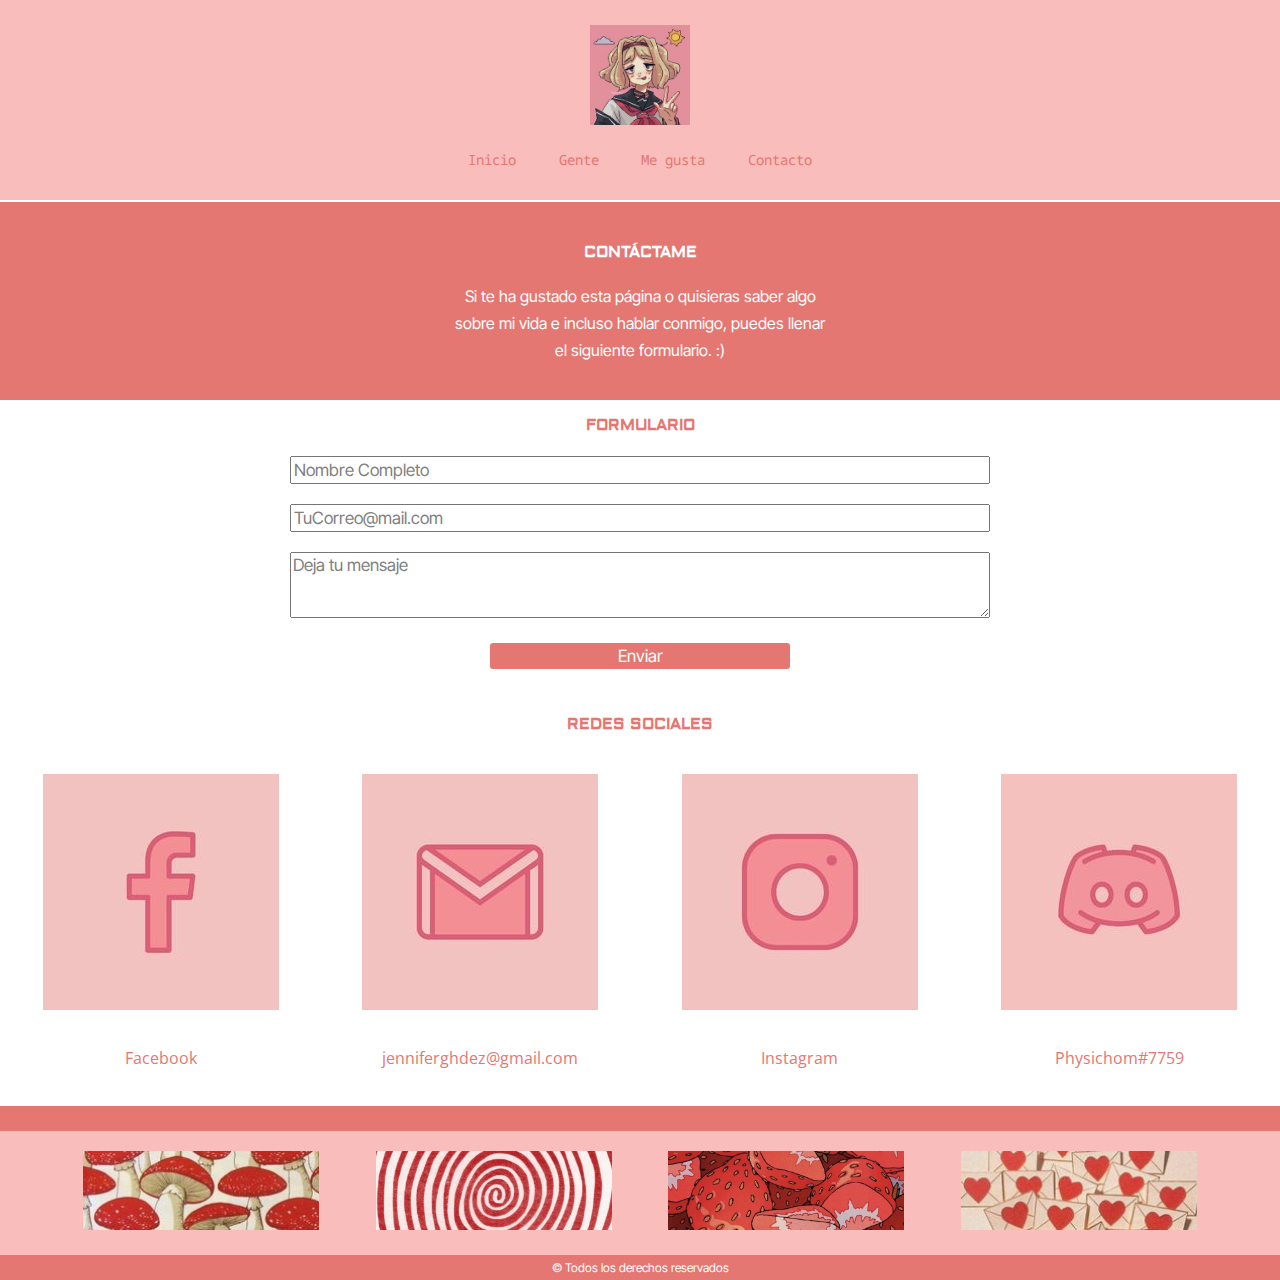
<file: Parte2/contacto.html>
<!DOCTYPE html>
<html>
  <head>
    <meta charset="utf-8">
    <meta name="viewport" content="width=device-width, initial-scale=1.0, maximum-scale=1.0, minimum-scale=1.0, user-scalable=no">
    <title>CONTÁCTAME</title>
<!--FUENTES DE GOOGLE FONTS-->
    <link href="https://fonts.googleapis.com/css?family=Open+Sans:400,700" rel="stylesheet">
    <link rel="preconnect" href="https://fonts.googleapis.com">
    <link rel="preconnect" href="https://fonts.gstatic.com" crossorigin>
    <link href="https://fonts.googleapis.com/css2?family=Anybody:wght@300&family=Silkscreen&display=swap" rel="stylesheet">
    <link rel="preconnect" href="https://fonts.googleapis.com">
    <link rel="preconnect" href="https://fonts.gstatic.com" crossorigin>
    <link href="https://fonts.googleapis.com/css2?family=Aldrich&display=swap" rel="stylesheet">
    <link rel="preconnect" href="https://fonts.googleapis.com">
    <link rel="preconnect" href="https://fonts.gstatic.com" crossorigin>
    <link href="https://fonts.googleapis.com/css2?family=Aldrich&family=Inter+Tight&display=swap" rel="stylesheet">
    <link rel="preconnect" href="https://fonts.googleapis.com">
    <link rel="preconnect" href="https://fonts.gstatic.com" crossorigin>
    <link href="https://fonts.googleapis.com/css2?family=Aldrich&family=Noto+Sans+Mono:wght@600&display=swap" rel="stylesheet">
<!--LINK DEL DOCUMENTO CSS-->
    <link rel="stylesheet" href="../css/style.css">
  </head>
  <body>
<!--CABECERA -->
    <header id="HeC">
      <div class="contenedor">
        <div class="logo">
          <img src="../img/icon3.jpg" alt="Logo">
        </div>
        <nav class="menu-MeCo">
          <a href="../index.html" id="logo2">Inicio</a>
          <a href="../Parte2/sobremi.html" id="logo1">Gente</a>
          <a href="../Parte2/megusta.html" id="logo3">Me gusta</a>
          <a href="../Parte2/contacto.html" id="logo4">Contacto</a>
        </nav>
      </div>
    </header>
<!--BIENVENIDA-->
    <section class="bienvenida-Con">
        <div class="contenedor">
          <h3>CONTÁCTAME</h3>
          <p>Si te ha gustado esta página o quisieras saber algo sobre mi vida e incluso hablar conmigo, puedes llenar el siguiente formulario. :)
          </p>
        </div>
      </section>
<!--FORMULARIO DE CONTACTO-->
  <div>
    <h3 id="formTitle-C">FORMULARIO</h3>
    <form id="formulario-C">
        <!--NOMBRE-->
      <p>
        <input class="form-control mb-2" placeholder="Nombre" autocomplete="off" type="text" value="Nombre Completo" id="userName"/>
      </p>
        <!--MAIL-->
      <p>
        <input class="form-control mb-2" placeholder="Correo" autocomplete="off" type="text" value="TuCorreo@mail.com" id="userEmail"/>
      </p>
        <!--TEXT AREA-->
      <p>
        <textarea id="mensaje" rows="3" cols="30">Deja tu mensaje</textarea>
      </p>
        <!--BOTÓN-->
      <p>
        <button class="btn btn-primary" type="submit">Enviar</button>
      </p>
    </form>
    </div>
<!--TITULO DE LA SECCIÓN REDES SOCIALES-->
    <div class="Stitle">
      <h3>REDES SOCIALES</h3>
    </div>
    <section class="redesS">
      <table class="Redes">
        <tr>
            <td>
                <img src="../img/ContactoF.jpg" alt="Note" width="236px" height="236px">
              </td>
            </div>
            <td>
                <img src="../img/ContactoG.jpg" alt="Note" width="236px" height="236px">
            </td>
            <td>
                <img src="../img/ContactoU.jpg" alt="Note" width="236px" height="236px">
            </td>
            <td>
              <img src="../img/ContactoP.jpg" alt="Note" width="236px" height="236px">
          </td>
        <tr>
            <td>
                <a href="https://www.facebook.com/JennGuzmanH">Facebook</a>
            </td>
            <td>
                <a href="https://mail.google.com/mail/">jenniferghdez@gmail.com</a>
            </td>
            <td>
                <a href="https://instagram.com/physichom?igshid=YmMyMTA2M2Y=">Instagram</a>
            </td>
            <td>
              <a href="https://discord.com/">Physichom#7759</a>
          </td>
        </tr>
      </table>
    </section>
<!--PIE DE PAGINA-->
<footer>
  <div class="top-footer-Con"></div>
    <div class="center-footer-Con">
      <div class="contenedor">
        <div class="widget" id="widget1">
          <img src="../img/rojo1.jpg" height="79px" width="236px">
        </div>
        <div class="widget">
          <img src="../img/rojo2.jpg" height="79px" width="236px">
        </div>
        <div class="widget">
          <img src="../img/rojo3.jpg" height="79px" width="236px">
        </div>
        <div class="widget">
          <img src="../img/rojo4.jpg" height="79xp" width="236px">
        </div>
      </div>
    </div>
    <div class="bottom-footer-Con">
      <p>&copy; Todos los derechos reservados</p>
    </div>
  </div>
  </footer>
<!--SCRIPTS-->
<script src="../Js/app.js"></script>
<!--CERRAR ETIQUETAS-->
</body>
</html>
</file>
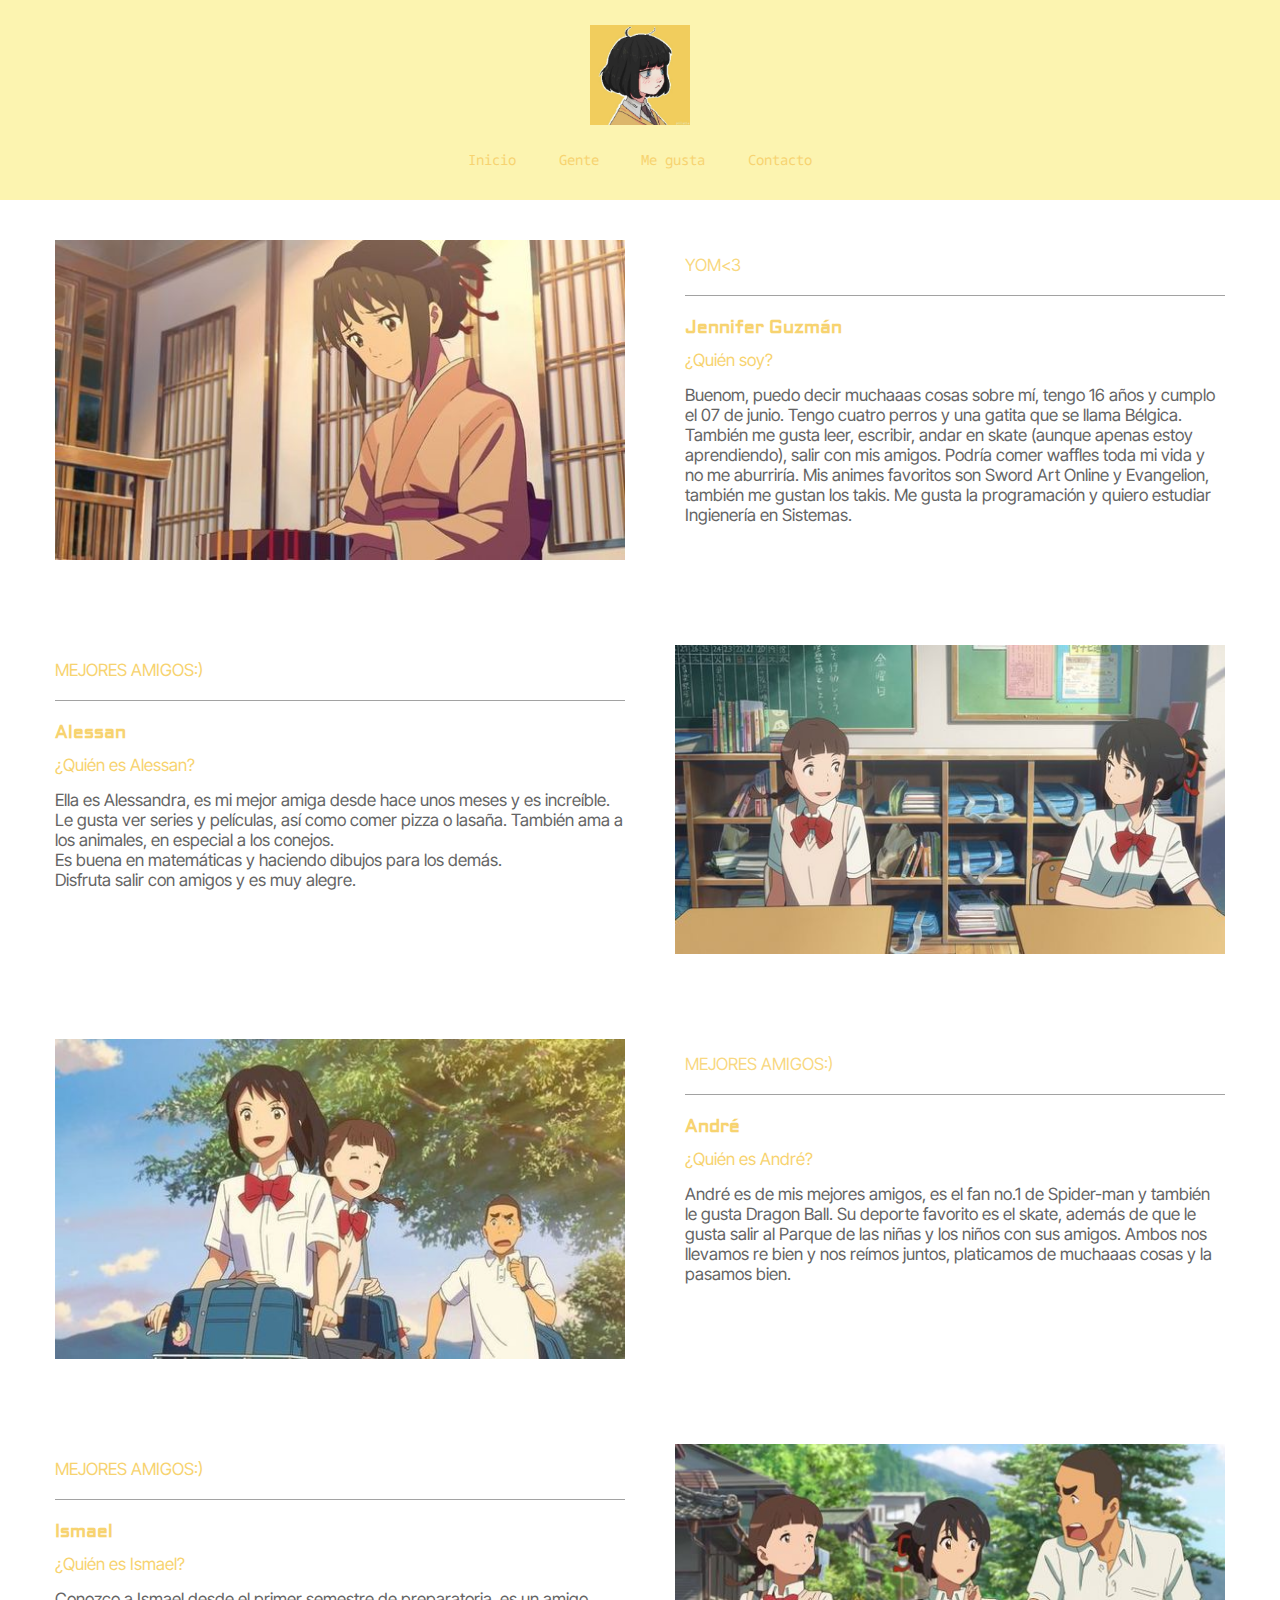
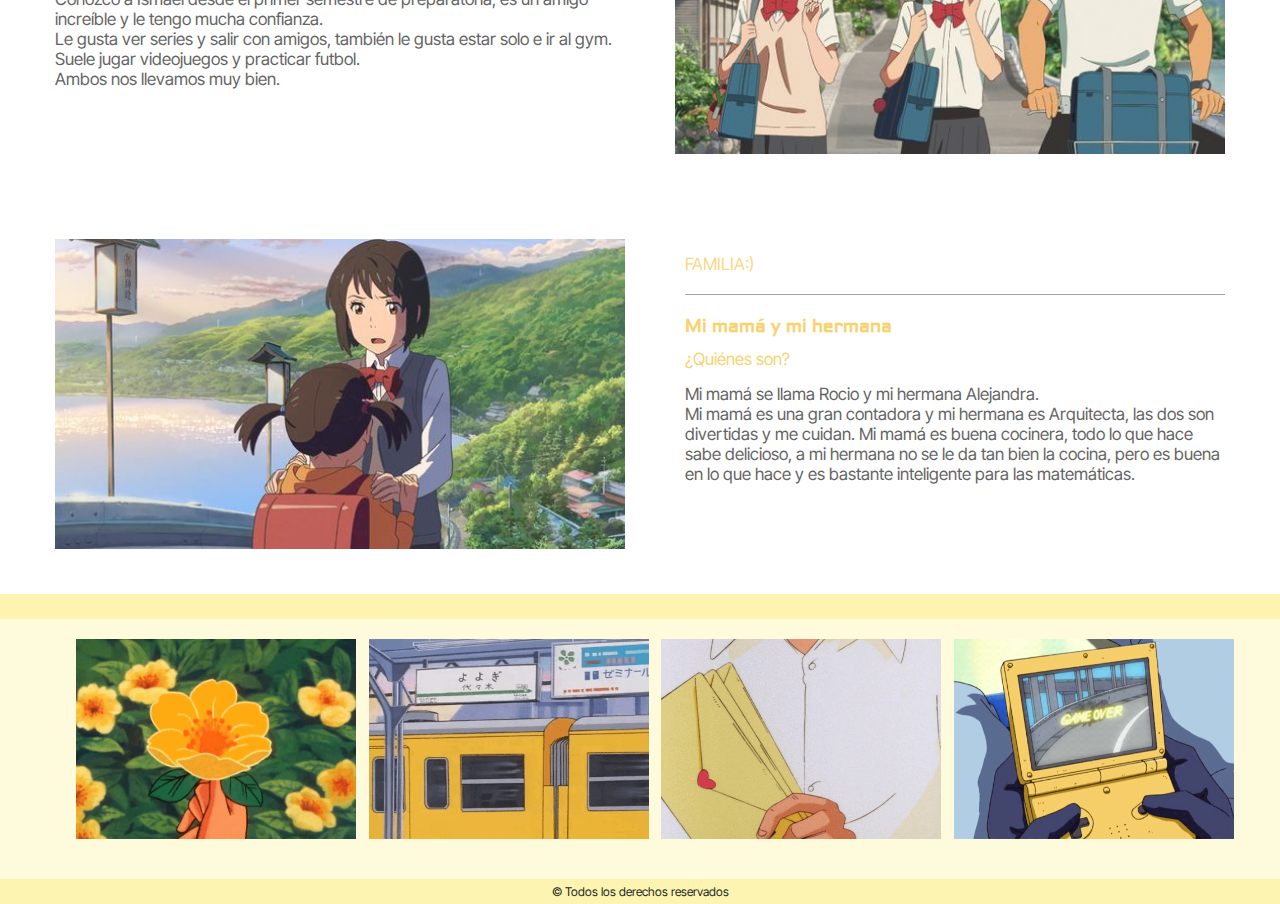
<file: Parte2/sobremi.html>
<!DOCTYPE html>
<html lang="en">
<head>
    <meta charset="UTF-8">
    <meta http-equiv="X-UA-Compatible" content="IE=edge">
    <meta name="viewport" content="width=device-width, initial-scale=1.0, maximum-scale=1.0, minimum-scale=1.0, user-scalable=no">
    <title>ABOUT ME</title>
<!--FUENTES DE GOOGLE FONTS-->
        <link href="https://fonts.googleapis.com/css?family=Open+Sans:400,700" rel="stylesheet">
        <link rel="preconnect" href="https://fonts.googleapis.com">
        <link rel="preconnect" href="https://fonts.gstatic.com" crossorigin>
        <link href="https://fonts.googleapis.com/css2?family=Anybody:wght@300&family=Silkscreen&display=swap" rel="stylesheet">
        <link rel="preconnect" href="https://fonts.googleapis.com">
        <link rel="preconnect" href="https://fonts.gstatic.com" crossorigin>
        <link href="https://fonts.googleapis.com/css2?family=Aldrich&display=swap" rel="stylesheet">
        <link rel="preconnect" href="https://fonts.googleapis.com">
        <link rel="preconnect" href="https://fonts.gstatic.com" crossorigin>
        <link href="https://fonts.googleapis.com/css2?family=Aldrich&family=Inter+Tight&display=swap" rel="stylesheet">
        <link rel="preconnect" href="https://fonts.googleapis.com">
        <link rel="preconnect" href="https://fonts.gstatic.com" crossorigin>
        <link href="https://fonts.googleapis.com/css2?family=Aldrich&family=Noto+Sans+Mono:wght@600&display=swap" rel="stylesheet">
<!--LINK DEL DOCUMENTO CSS-->
    <link rel="stylesheet" href="../css/style.css">
</head>
<body>
<!--CABECERA-->
    <header>
        <div class="contenedor">
          <div class="logo">
            <img src="../img/icon2.jpg" alt="Logo">
          </div>
          <nav class="menu">
            <a href="../index.html" id="logo2">Inicio</a>
            <a href="../Parte2/sobremi.html" id="logo1">Gente</a>
            <a href="../Parte2/megusta.html" id="logo3">Me gusta</a>
            <a href="../Parte2/contacto.html" id="logo4">Contacto</a>
          </nav>
        </div>
      </header>
<!--SECCIÓN JENN-->
    <section class="nosotros">
        <div class="contenedor">
          <div class="foto-equipo">
            <img src="../img/S1.jpg">
          </div>
          <div class="conocenos">
            <p>YOM<3</p>
            <h3>Jennifer Guzmán</h3>
            <p>¿Quién soy?</p>
            <p>Buenom, puedo decir muchaaas cosas sobre mí, tengo 16 años y cumplo el 07 de junio. Tengo cuatro perros y una gatita que se llama Bélgica.
                También me gusta leer, escribir, andar en skate (aunque apenas estoy aprendiendo), salir con mis amigos. Podría comer waffles toda mi vida y no me aburriría. 
                Mis animes favoritos son Sword Art Online y Evangelion, también me gustan los takis. 
                Me gusta la programación y quiero estudiar Ingienería en Sistemas.
            </p>
          </div>
        </div>
      </section>
<!--SECCION ALESSAN-->
      <section class="nosotros" style="margin-left: 0px; margin-right: 0px;">
        <div class="contenedor">
          <div class="conocenos2-SB">
            <p>MEJORES AMIGOS:)</p>
            <h3>Alessan</h3>
            <p>¿Quién es Alessan?</p>
            <p>Ella es Alessandra, es mi mejor amiga desde hace unos meses y es increíble. <br>
              Le gusta ver series y películas, así como comer pizza o lasaña. También ama a los animales, en especial a los conejos.<br>
              Es buena en matemáticas y haciendo dibujos para los demás.<br>Disfruta salir con amigos y es muy alegre.
            </p>
          </div>
          <div class="foto-equipo2">
            <img src="../img/S5.jpg">
          </div>
        </div>
      </section>
<!--SECCIÓN ANDRÉ-->
        <section class="nosotros">
            <div class="contenedor">
              <div class="foto-equipo">
                <img src="../img/S3.jpg">
              </div>
              <div class="conocenos">
                <p>MEJORES AMIGOS:)</p>
                <h3>André</h3>
                <p>¿Quién es André?</p>
                <p>André es de mis mejores amigos, es el fan no.1 de Spider-man y también le gusta Dragon Ball.
                  Su deporte favorito es el skate, además de que le gusta salir al Parque de las niñas y los niños con sus amigos.
                Ambos nos llevamos re bien y nos reímos juntos, platicamos de muchaaas cosas y la pasamos bien. </p>
              </div>
            </div>
          </section>
<!--SECCION ISMAEL-->
      <section class="nosotros" style="margin-left: 0px; margin-right: 0px;">
        <div class="contenedor">
          <div class="conocenos2-SB">
            <p>MEJORES AMIGOS:)</p>
            <h3>Ismael</h3>
            <p>¿Quién es Ismael?</p>
            <p>Conozco a Ismael desde el primer semestre de preparatoria, es un amigo increíble y le tengo mucha confianza.<br>
              Le gusta ver series y salir con amigos, también le gusta estar solo e ir al gym. Suele jugar videojuegos y practicar futbol.<br>
              Ambos nos llevamos muy bien. 
            </p>
          </div>
          <div class="foto-equipo2">
            <img src="../img/S4.jpg">
          </div>
        </div>
      </section>
<!--SECCIÓN FAMILIA-->
<section class="nosotros">
  <div class="contenedor">
    <div class="foto-equipo">
      <img src="../img/S2.jpg">
    </div>
    <div class="conocenos">
      <p>FAMILIA:)</p>
      <h3>Mi mamá y mi hermana</h3>
      <p>¿Quiénes son?</p>
      <p>Mi mamá se llama Rocio y mi hermana Alejandra.<br> 
        Mi mamá es una gran contadora y mi hermana es Arquitecta, las dos son divertidas y me cuidan. Mi mamá es buena cocinera, todo lo que hace sabe delicioso, a mi hermana 
        no se le da tan bien la cocina, pero es buena en lo que hace y es bastante inteligente para las matemáticas. </p>
    </div>
  </div>
</section>
<!--PIE DE PÁGINA-->
    <footer>
      <div class="top-footer"></div>
      <div class="center-footer">
        <div class="contenedor">
          <div class="widget">
            <img src="../img/amarillo1.gif" height="200px" width="300px">
          </div>
          <div class="widget">
            <img src="../img/amarillo2.gif" height="200px" width="300px">
          </div>
          <div class="widget">
            <img src="../img/amarillo3.gif" height="200px" width="300px">
          </div>
          <div class="widget">
            <img src="../img/amarillo4.gif" height="200xp" width="300px">
          </div>
        </div>
      </div>
      <div class="bottom-footer">
        <p>&copy; Todos los derechos reservados</p>
      </div>
    </footer>
    <!--CERRAR ETIQUETAS-->
  </body>
</html>
</file>
<file: css/style.css>
/*TODO EL DOCUMENTO*/
  *{
    box-sizing: border-box;
    margin: 0;
    padding: 0;
   }
/*FIN DE TODO EL DOCUMENTO*/

/*INDEX.HTML

/*BODY EN GENERAL*/
  body {
    font-family: 'Open Sans', sans-serif;
       } 
.contenedor{
  width: 100%;
  max-width: 1170px;
  margin: auto;
}
/*FIN DEL BODY EN GENERAL*/

/*HEADER*/
  header#headerIndex {
    width: 100%;
    height: 200px;
    background-color: rgba(209, 219, 189, 0.5); 
         }
  .logo {
    padding: 25px 0;
        }
  .logo img{
    width: 100px;
    display: block;
    margin: auto;
           }
  .menu {
    display: flex;
    flex-direction: row;
    flex-wrap: wrap;
    justify-content: space-evenly;
    max-width: 430px;
    margin: auto;
        }
  .menu#menuIndex a {
    text-decoration: none;
    color: rgb(147, 161, 241);
    font-size: 14px;
    font-family: 'Noto Sans Mono', monospace;
          }
  .menu#menuIndex a:hover {
    color:#6360ee;
                }
/*FIN DEL HEADER*/

/*BANNER PRINCIPAL*/
  .banner{
    width: 100%;
    height: 500px;
    background-image: url(../img/banner1.png);
    background-position: center;
    background-size: cover;
        }
  .banner > div{
    width: 100%;
    height: 100%;
    background-color: rgba(209, 219, 189, 0.5);
        }
  .llamada-accion{
    text-align: center;
    display: flex;
    flex-flow: column wrap;
    justify-content: center;
    align-items: center;
    height: 100%;
                 }
  .llamada-accion p{
    font-size: 18px;
    color: rgba(110, 112, 141, 0.87);
    text-transform: uppercase;
    margin-bottom: 20px;
    font-family: 'Aldrich', sans-serif;
                   }
  .llamada-accion h2{
    font-size: 42px;
    color: rgb(147, 161, 241);
    width: 100%;
    padding: 45px 0;
    background-color: rgba(212, 209, 209, 0.336);
    max-width: 470px;
    font-family: 'Anybody', cursive;
    font-family: 'Silkscreen', cursive;
                    }
  .llamada-accion a{
    font-size: 18px;
    text-decoration: none;
    color: rgba(110, 112, 141, 0.87);
    padding: 10px 50px;
    background-color: rgba(212, 209, 209, 0.418);
    margin-top: 35px;
    font-family: 'Aldrich', sans-serif;
    transition: all 0.3s ease-in-out;
                   }
/*FIN DE BANNER PRINCIPAL*/

/*SECCION DE BIENVENIDA*/
  .bienvenida{
    width: 100%;
    background-color: #3e606f;
    margin-top: 2px;
    color: #ffffff;
    text-align: center;
             }
  .bienvenida h3{
    font-size: 16px;
    padding-top: 40px;
    padding-bottom: 35px;
    font-family: 'Aldrich', sans-serif;
                }
  .bienvenida p{
    font-size: 16px;
    padding-bottom: 35px;
    line-height: 1.7em;
    max-width: 370px;
    margin: 0 auto;
    font-family: 'Inter Tight', sans-serif;
               }
/*FIN DE SECCION DE BIENVENIDA*/

/*SECCION DE SOBRE NOSOTROS*/
  .nosotros{
    padding-bottom: 80px;
           }

  .nosotros > .contenedor{
    display: flex;
    flex-direction: row;
    flex-wrap: wrap;
    justify-content: center;
                         }
  .foto-equipo{
    width: 100%;
    max-width: 570px;
              }
  .foto-equipo img{
    width: 100%;
                  }
  .conocenosIndex{
    padding: 15px 0px;
    max-width: 570px;
    font-family: 'Inter Tight', sans-serif;
            }
  .conocenosIndex p:nth-child(1){
    font-size: 14px;
    color: rgba(110, 112, 141, 0.87);
    padding-bottom: 20px;
    border-bottom:1px solid #a2a2a2;
                           }
  .conocenosIndex h3{
    padding-top: 20px;
    padding-bottom: 30px;
    color: rgb(147, 161, 241);
    font-size: 18px;
    font-family: 'Aldrich', sans-serif;
               }
  .conocenosIndex p:nth-child(3){
    font-size: 14px;
    color: rgba(110, 112, 141, 0.87);
    padding-bottom: 25px;
                           }

  .conocenosIndex p:nth-child(4){
    font-size: 14px;
    color:#646464;
    padding-bottom: 20px;
                           }

  .conocenosIndex a{
    font-size: 15px;
    color: rgb(147, 161, 241);
              }
/*SECCION SOBRE NOSOTROS: TODO*/
  @media all and (min-width:769px){
    .nosotros{
      padding-top: 80px;
             }
    .foto-equipo{
      margin-right: 30px;
                }
    .conocenos{
      padding-left: 30px;
      text-align: left;
              }
                                  }
/*FIN DE SECCION DE SOBRE NOSOTROS*/

/*PIE DE PÁGINA*/
  .top-footerIndex{
    background-color: #3e606f;
    height:25px;
             }
  .center-footerIndex{
    background-color: rgba(147, 161, 241, 0.397);
                }
  .center-footerIndex .contenedor{
    display: flex;
    flex-direction: row;
    flex-wrap: wrap;
                            }
  .center-footerIndex .widget{
    text-align: center;
    padding-top: 20px;
    padding-bottom: 35px;
    color:#fffffff1;
    max-width: 270px;
    margin: 0 auto;
                        }
  .center-footerIndex .widget h4{
    padding-bottom: 35px;
    font-size: 18px;
                           }
  .center-footerIndex .widget p{
    font-size: 14px;
                          }
  .bottom-footerIndex{
    background-color: #3e606f;
    height:25px;
    padding-bottom: 5px;
    padding-top: 5px;
                }
  .bottom-footerIndex p{
    color: #ffffff;
    font-size: 12px;
    text-align: center;
    font-family: 'Inter Tight', sans-serif;
                  }
/*FIN DE PIE DE PÁGINA*/

/*FIN DE INDEX.HTML

/*SOBREMI.HTLM

/*CABECERA*/
header{
  width: 100%;
  height: 200px;
  background-color:rgb(252, 244, 176);
}
.logo{
  padding: 25px 0;
}
.logo img{
  width: 100px;
  display: block;
  margin: auto;
}
.menu{
  display: flex;
  flex-direction: row;
  flex-wrap: wrap;
  justify-content: space-evenly;
  max-width: 430px;
  margin: auto;
}
.menu a{
  text-decoration: none;
  color: rgb(247, 211, 112);
  font-size: 14px;
  font-family: 'Aldrich', sans-serif;
font-family: 'Noto Sans Mono', monospace;
}
.menu a:hover{
  color:#f1c01e;
}
/*FIN DE CABECERA*/

/*BODY EN GENERAL: SECCIONES*/

/*TEMPLATE LADO IZQUIERDO: SECCION JENN Y ANDRÉ*/
.nosotros{
  padding-bottom: 40px;
}
.nosotros > .contenedor{
  display: flex;
  flex-direction: row;
  flex-wrap: wrap;
  justify-content: center;
}
.foto-equipo{
  width: 100%;
  max-width: 570px;
}
.foto-equipo img{
  width: 100%;
}
.conocenos{
  text-align: center;
  padding: 15px 0px;
  max-width: 570px;
  font-family: 'Inter Tight', sans-serif;
}
.conocenos p:nth-child(1){
  font-size: 17px;
  color: rgba(247, 211, 112, 0.897);
  padding-bottom: 20px;
  border-bottom:1px solid #a2a2a2;
}
.alessan3 {
  font-weight: bold;
}
.conocenos h3{
  padding-top: 20px;
  padding-bottom: 10px;
  color: rgb(247, 211, 112);
  font-size: 18px;
  font-family: 'Aldrich', sans-serif;
}
.conocenos p:nth-child(3){
  font-size: 17px;
  color: rgb(247, 211, 112);
  padding-bottom: 15px;
}
.conocenos p:nth-child(4){
  font-size: 17px;
  color:#646464;
  padding-bottom: 20px;
}
.conocenos a{
  font-size: 15px;
  color: rgb(247, 211, 112);
}
/*TODA LA SECCION EN GENERAL*/
@media all and (min-width:769px){
  .nosotros{
    padding-top: 40px;
  }
  .foto-equipo{
    margin-right: 30px;
  }
  .conocenos{
    padding-left: 30px;
    text-align: left;
  }
}
/*FIN DE TODA LA SECCION EN GENERAL*/

/*FIN TEMPLATE LADO IZQUIERDO: SECCION JENN Y ANDRÉ*/

/*TEMPLATE LADO DERECHO: SECCION ALESSANDRA*/
.foto-equipo2{
  width: 100%;
  max-width: 570px;
}
.foto-equipo2 img{
  width: 100%;
}
.conocenos2-SB{
  padding: 15px 0px;
  max-width: 570px;
  font-family: 'Inter Tight', sans-serif;
}
.conocenos2-SB p:nth-child(1){
  font-size: 17px;
  color: rgb(247, 211, 112);
  padding-bottom: 20px;
  border-bottom:1px solid #a2a2a2;
}
.conocenos2-SB h3{
  padding-top: 20px;
  padding-bottom: 10px;
  color: rgb(247, 211, 112);
  font-size: 18px;
  font-family: 'Aldrich', sans-serif;
}
.conocenos2-SB p:nth-child(3){
  font-size: 17px;
  color: rgb(247, 211, 112);
  padding-bottom: 15px;
}
.conocenos2-SB p:nth-child(4){
  font-size: 17px;
  color:#646464;
  padding-bottom: 20px;
}
.conocenos2-SB a{
  font-size: 15px;
  color: rgb(247, 211, 112);
}
/*TODA LA SECCION EN GENERAL*/
@media all and (min-width:769px){
  .nosotros{
    padding-top: 40px;
  }
  .foto-equipo2{
    margin-right: 30px;
  }
  .conocenos2{
    padding-right: 30px;
    text-align: left;
  }
}
/*TEMPLATE LADO DERECHO: SECCION ALESSANDRA*/

/*PIE DE PÁGINA*/
.top-footer{
  background-color: rgb(252, 244, 176);;;
  height:25px;
}
.center-footer{
  background-color: rgba(253, 249, 207, 0.699);
}
.center-footer .contenedor{
  display: flex;
  flex-direction: row;
  flex-wrap: wrap;
}
.center-footer .widget{
  text-align: center;
  padding-top: 20px;
  padding-bottom: 35px;
  color:#fffffff1;
  max-width: 270px;
  margin: 0 auto;
}
.center-footer img {
  padding-left: 10px;
  padding-right: 10px;
}
.center-footer .widget h4{
  padding-bottom: 35px;
  font-size: 18px;
}
.center-footer .widget p{
  font-size: 14px;
}
.bottom-footer{
  background-color: rgb(252, 244, 176);
  height:25px;
  padding-bottom: 5px;
  padding-top: 5px;
}
.bottom-footer p{
  color: #201f1f;
  font-size: 12px;
  text-align: center;
  font-family: 'Inter Tight', sans-serif;
}
/*FIN DE PIE DE PÁGINA*/

/*FIN DE SOBREMI.HTML

/*MEGUSTA.HTML

/*CABECERA*/
header#MeGusta{
  width: 100%;
  height: 200px;
  background-color: rgba(205, 238, 141, 0.623);
}
.logo{
  padding: 25px 0;
}
.logo img{
  width: 100px;
  display: block;
  margin: auto;
}
.menuM{
  display: flex;
  flex-direction: row;
  flex-wrap: wrap;
  justify-content: space-evenly;
  max-width: 430px;
  margin: auto;
}
.menuM a{
  text-decoration: none;
  color: rgb(140, 189, 107);
  font-size: 14px;
  font-family: 'Aldrich', sans-serif;
font-family: 'Noto Sans Mono', monospace;
}
.menuM a:hover{
  color:#2b6334;
}
/*FIN DE CABECERA*/

/*BANNER PRINCIPAL*/  
.bannerM{
  width: 100%;
  height: 500px;
  background-image: url(../img/Eren.jpg);
  background-position: center;
  background-size: cover;
}
.bannerM > div{
  width: 100%;
  height: 100%;
  background-color: rgba(209, 219, 189, 0.5);
}
.llamada-accion-M{
  text-align: center;
  display: flex;
  flex-flow: column wrap;
  justify-content: center;
  align-items: center;
  height: 100%;
}
.llamada-accion-M p{
  font-size: 18px;
  color: rgba(51, 51, 54, 0.938);
  text-transform: uppercase;
  margin-bottom: 20px;
  font-family: 'Aldrich', sans-serif;
}
.llamada-accion-M h2{
  font-size: 42px;
  color: rgb(140, 189, 107);
  width: 100%;
  padding: 45px 0;
  background-color: rgba(212, 209, 209, 0.336);
  max-width: 470px;
  font-family: 'Anybody', cursive;
  font-family: 'Silkscreen', cursive;
}
.llamada-accion-M a{
  font-size: 18px;
  text-decoration: none;
  color: rgba(51, 51, 54, 0.938);
  padding: 10px 50px;
  background-color: rgba(212, 209, 209, 0.418);
  margin-top: 35px;
  font-family: 'Aldrich', sans-serif;
  transition: all 0.3s ease-in-out;
}
.llamada-accion-M a:hover{
  background-color: rgba(0,0,0,0.8);
}
/*FIN DE BANNER PRINCIPAL*/

/*SECCION DE BIENVENIDA*/
.bienvenidaM{
  width: 100%;
  background-color: rgb(104, 175, 101);
  margin-top: 2px;
  color: #ffffff;
  text-align: center;
}
.bienvenidaM h3{
  font-size: 16px;
  padding-top: 40px;
  padding-bottom: 20px;
  font-family: 'Aldrich', sans-serif;
}
.bienvenidaM p{
  font-size: 16px;
  padding-bottom: 35px;
  line-height: 1.7em;
  max-width: 370px;
  margin: 0 auto;
  font-family: 'Inter Tight', sans-serif;
}
/*FIN DE SECCION DE BIENVENIDA*/

/*SECCION DE BILLIE EILISH*/
.nosotrosMe{
  padding-bottom: 50px;
}
.nosotrosMe > .contenedor{
  display: flex;
  flex-direction: row;
  flex-wrap: wrap;
  justify-content: center;
}
.foto-equipo{
  width: 100%;
  max-width: 570px;
}
.foto-equipo img{
  width: 100%;
}
.conocenosMe{
  text-align: center;
  padding: 15px 0px;
  max-width: 570px;
  font-family: 'Inter Tight', sans-serif;
}
.conocenosMe p:nth-child(1){
  font-size: 17px;
  color: rgb(104, 175, 101);
  padding-bottom: 20px;
  border-bottom:1px solid #a2a2a2;
}
.conocenosMe h3{
  padding-top: 20px;
  padding-bottom: 10px;
  color: rgb(104, 175, 101);
  font-size: 18px;
  font-family: 'Aldrich', sans-serif;
}
.conocenosMe p:nth-child(4){
  font-size: 17px;
  color:#646464;
  padding-bottom: 20px;
}
/*TODO BILLIE EILISH EN GENERAL*/
@media all and (min-width:769px){
  .nosotrosMe{
    padding-top: 40px;
  }
  .foto-equipo{
    margin-right: 30px;
  }
  .conocenosMe{
    padding-left: 30px;
  }
  .billie1{
    text-align: left;
  }
}
/*FIN DEL BILLIE EILISH GENERAL*/
.conocenosMe a{
  color:  rgb(104, 175, 101);
}
/*FORMULARIO BILLIE*/
.formulario-billie {
  float: right;
  width: 540px;
  height: 30px;
  padding-bottom: 0px;
   padding-top: 20px; height: 3px;
  border-bottom: 1px solid #a2a2a2;;
}
#recomiendamesong {
  background-color: rgba(205, 238, 141, 0.623);
  border-style: dotted;
  text-align: center;
  font-family: monospace;
  height: 23px;
}
/*FIN FORMULARIO BILLIE*/
/*FIN DE LA SECCION DE BILLIE EILISH*/

/*SECCION DE ANIME*/
.foto-equipo2{
  width: 100%;
  max-width: 570px;
}
.nosotros2 > .contenedor{
  display: flex;
  flex-direction: row;
  flex-wrap: wrap;
  justify-content: center;
}
.foto-equipo2 img{
  width: 100%;
  padding-left: 20px;
  margin-left: 30px;
}
.conocenos2{
  padding: 15px 0px;
  max-width: 570px;
  font-family: 'Inter Tight', sans-serif;
  text-align: center;
}
.conocenos2 p:nth-child(1){
  font-size: 17px;
  color: rgb(104, 175, 101);
  padding-bottom: 20px;
  border-bottom:1px solid #a2a2a2;
}
.conocenos2 h3{
  padding-top: 20px;
  padding-bottom: 10px;
  color: rgb(104, 175, 101);
  font-size: 18px;
  font-family: 'Aldrich', sans-serif;
}
.conocenos2 p#MeP:nth-child(4){
  font-size: 17px;
  color:#646464;
  padding-bottom: 20px;
}
/*TODO EN GENERAL ANIME*/
@media all and (min-width:769px){
  .nosotros{
    padding-top: 40px;
  }
  .foto-equipo2{
    margin-right  : 30px;
  }
  .conocenos2{
    padding-right: 30px;
  }
  .anime2 {
    text-align: left;
  }
  .conocenos2 a{
    color:  rgb(104, 175, 101);
  }
}
/*FIN DE TODO EN GENERAL ANIME*/
/*FORMULARIO ANIME*/
.formulario-anime {
  float: left;
  width: 540px;
  height: 30px;
  padding-bottom: 0px;
   padding-top: 20px; height: 3px;
  border-bottom: 1px solid #a2a2a2;;
}
#recomiendameanime {
  background-color: rgba(205, 238, 141, 0.623);
  border-style: dotted;
  text-align: center;
  font-family: monospace;
  height: 23px;
}
/*FIN FORMULARIO ANIME*/
/*FIN DE LA SECCION DE ANIME*/

/*PIE DE PÁGINA*/  
.top-footer-Me{
  background-color: rgb(104, 175, 101);
  height:25px;
}
.center-footer-Me{
  background-color: rgba(205, 238, 141, 0.623);
}
.center-footer-Me .contenedor{
  display: flex;
  flex-direction: row;
  flex-wrap: wrap;
}
.center-footer-Me .widget{
  text-align: center;
  padding-top: 20px;
  padding-bottom: 35px;
  color:#fffffff1;
  max-width: 270px;
  margin: 0 auto;
}
.center-footer-Me .widget h4{
  padding-bottom: 35px;
  font-size: 18px;
}
.center-footer-Me .widget p{
  font-size: 14px;
}
.bottom-footer-Me{
  background-color: rgb(104, 175, 101);
  height:25px;
  padding-bottom: 5px;
  padding-top: 5px;
}
.bottom-footer-Me p{
  color: #ffffff;
  font-size: 12px;
  text-align: center;
  font-family: 'Inter Tight', sans-serif;
}
/*FIN DE PIE DE PÁGINA*/

/*FIN DE MEGUSTA.HTML

/*CONTACTO.HTML

/*CABECERA*/
header#HeC{
  width: 100%;
  height: 200px;
  background-color: rgba(243, 129, 123, 0.514);
}
.logo{
  padding: 25px 0;
}
.logo img{
  width: 100px;
  display: block;
  margin: auto;
}
.menu-MeCo{
  display: flex;
  flex-direction: row;
  flex-wrap: wrap;
  justify-content: space-evenly;
  max-width: 430px;
  margin: auto;
}
.menu-MeCo a{
  text-decoration: none;
  color: rgb(228, 119, 114);
  font-size: 14px;
  font-family: 'Aldrich', sans-serif;
font-family: 'Noto Sans Mono', monospace;
}
.menu-MeCo a:hover {
  color:#db3327;
}
/*FIN DE CABECERA*/

/*SECCION DE BIENVENIDA*/
.bienvenida-Con{
  width: 100%;
  background-color: rgb(228, 119, 114);
  margin-top: 2px;
  color: #ffffff;
  text-align: center;
}
.bienvenida-Con h3{
  font-size: 16px;
  padding-top: 40px;
  padding-bottom: 20px;
  font-family: 'Aldrich', sans-serif;
}
.bienvenida-Con p{
  font-size: 16px;
  padding-bottom: 35px;
  line-height: 1.7em;
  max-width: 370px;
  margin: 0 auto;
  font-family: 'Inter Tight', sans-serif;
}
/*FIN DE SECCION DE BIENVENIDA*/
/*INICIO DEL FORMULARIO*/
#formTitle-C {
  font-size: 16px;
  font-family: 'Aldrich', sans-serif;
  padding-top: 15px;
  text-align: center;
  color: rgb(228, 119, 114);
}
form#formulario-C {
  margin: 0 auto;
  padding-top: 10px;
  padding-bottom: 20px;
  width: 794px;
  text-align: center;
}
#formulario-C p {
  padding: 10px;
}
input#userName, input#userEmail, textarea {
  outline-style: none;
  border-style: line;
  padding: 2px;
  width: 700px;
  font-family: 'Inter Tight', sans-serif;
  font-size: 17px;
  color: gray;
}
button.btn.btn-primary {
  background-color: rgb(228, 119, 114);
  border-style: none;
  padding: 3px;
  border-radius: 3px;
  font-family: 'Inter Tight', sans-serif;
  font-size: 17px;
  color: #ffffff;
  width: 300px;
}
/*PIE DE PÁGINA*/  
.top-footer-Con{
  background-color: rgb(228, 119, 114);
  height:25px;
}
.center-footer-Con{
  background-color: rgba(243, 129, 123, 0.514);
}
.center-footer-Con .contenedor{
  display: flex;
  flex-direction: row;
  flex-wrap: wrap;
}
.center-footer-Con .widget{
  text-align: center;
  padding-top: 20px;
  padding-bottom: 20px;
  color:#fffffff1;
  max-width: 270px;
  margin: 0 auto;
}
#widget1 {
  padding-bottom: 2px;
}
.center-footer-Con .widget h4{
  padding-bottom: 35px;
  font-size: 18px;
}
.center-footer-Con .widget p{
  font-size: 14px;
}
  /*REDES SOCIALES*/
.Stitle h3 {
  font-size: 16px;
  font-family: 'Aldrich', sans-serif;
  padding-top: 15px;
  text-align: center;
  color: rgb(228, 119, 114);
}
table {
  border-collapse: separate;
  text-indent: initial;
  border-spacing: 2px;
  width: 869px;
}
table.Redes {
  width: 100%;
    border: 10px;
    text-align: center;
}
td {
  padding: 15px;
  display: table-cell;
  vertical-align: inherit;
}
.redesS{
  width: 100%;
  background-color: none;
  margin-top: 2px;
  color: #ffffff;
  text-align: center;
  padding-top: 20px;
  padding-bottom: 20px;
           }
a {
  text-decoration: none;
  color: rgb(228, 119, 114);
}
a:hover {
  color: #db3327;
}
/*FIN REDES SOCIALES*/
.bottom-footer-Con{
  background-color: rgb(228, 119, 114);
  height:25px;
  padding-bottom: 5px;
  padding-top: 5px;
}
.bottom-footer-Con p{
  color: #ffffff;
  font-size: 12px;
  text-align: center;
  font-family: 'Inter Tight', sans-serif;
}
/*FIN DE PIE DE PÁGINA*/

/*FIN DE CONTACTO.HTML
</file>
